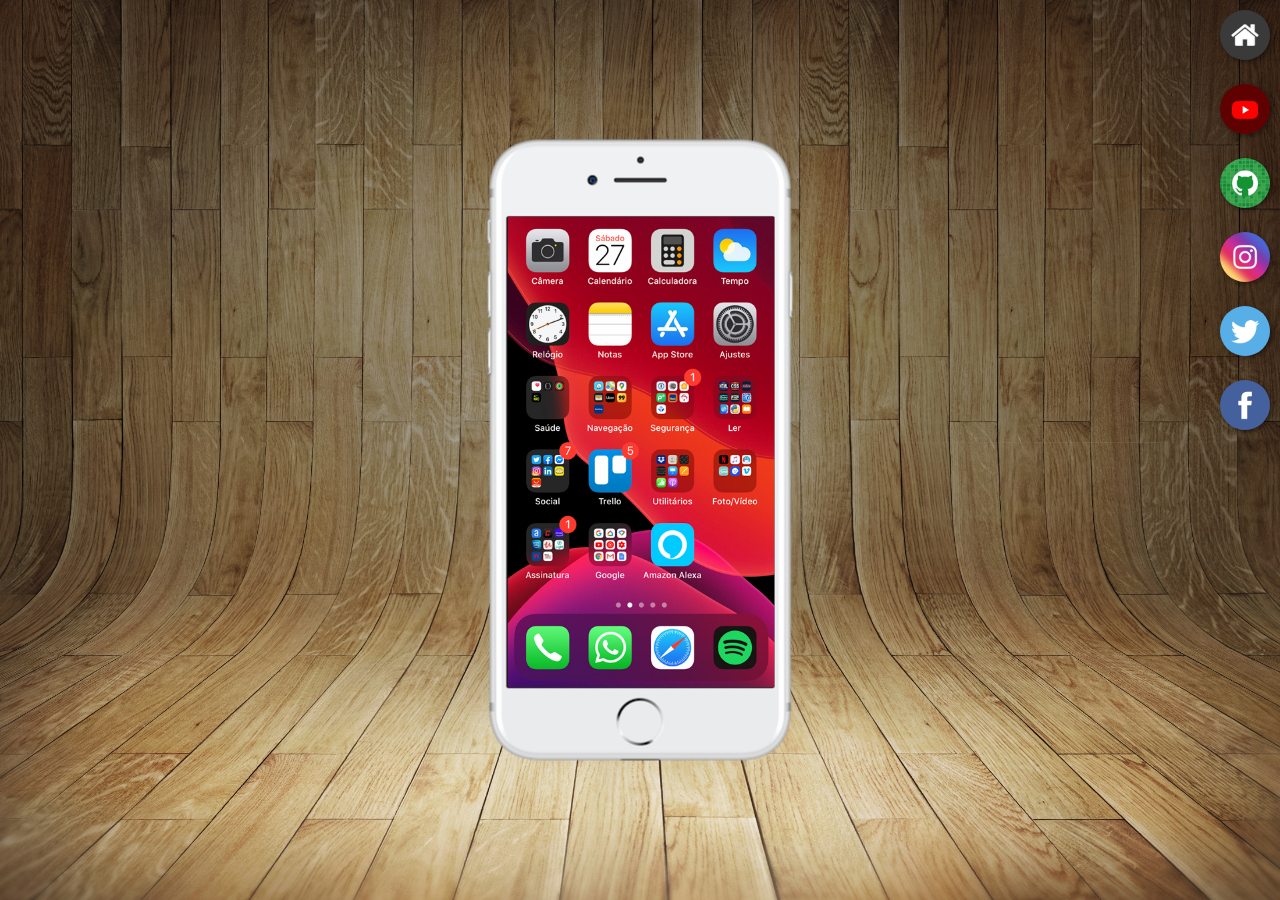
<file: index.html>
<!DOCTYPE html>
<html lang="pt-br">
<head>
    <meta charset="UTF-8">
    <meta name="viewport" content="width=device-width, initial-scale=1.0">
    <link rel="shortcut icon" href="imagens/favicon.ico" type="image/x-icon">
    <link rel="stylesheet" href="estilos/style.css">
    <title>projeto redes sociais</title>
</head>
<body>
    <main>
        <section id="telefone">
            <iframe src="home.html" name="tela" id="tela" frameborder="0">
                seu navegador não é compatível co isso
            </iframe>
        </section>
        
        <section id="redes">
            <a href="home.html" target="tela"><img src="imagens/imagens/logo-home.jpg" alt="home"></a><br>

            <a href="youtube.html" target="tela"><img src="imagens/imagens/logo-youtube.jpg" alt="tb"></a><br>


            <a href="#" target="tela"><img src="imagens/imagens/logo-github.jpg" alt="github"></a><br>

            <a href="#" target="tela"><img src="imagens/imagens/logo-instagram.jpg" alt="istagram"></a><br>

            <a href="#" target="tela"><img src="imagens/imagens/logo-twitter.jpg" alt="twitter"></a><br>

            <a href="#" target="tela"><img src="imagens/imagens/logo-facebook.jpg" alt="facebook"></a>

        </section>
    </main>
</body>
</html>
</file>
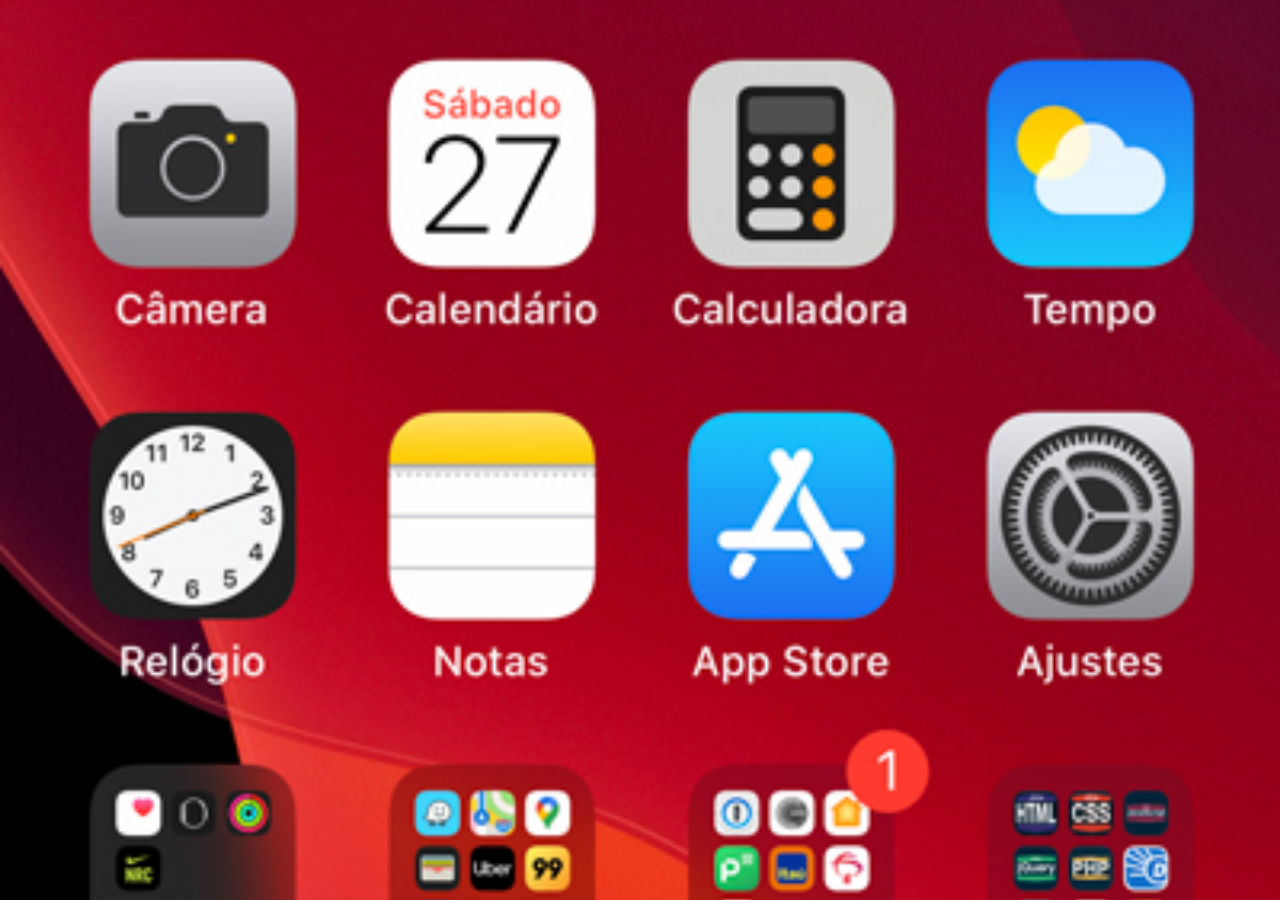
<file: home.html>
<!DOCTYPE html>
<html lang="pt-br">
<head>
    <meta charset="UTF-8">
    <meta name="viewport" content="width=device-width, initial-scale=1.0">
    <title>home</title>
    <style>
        *{
            margin: 0px;
            padding: 0px;

        }

        body{
            width: 100vw;
            height: 100vh;
            background: black url('imagens/imagens/tela-home.jpg') no-repeat top center;
            background-size: cover;

        }
    </style>
</head>
<body>
</body>
</html>
</file>
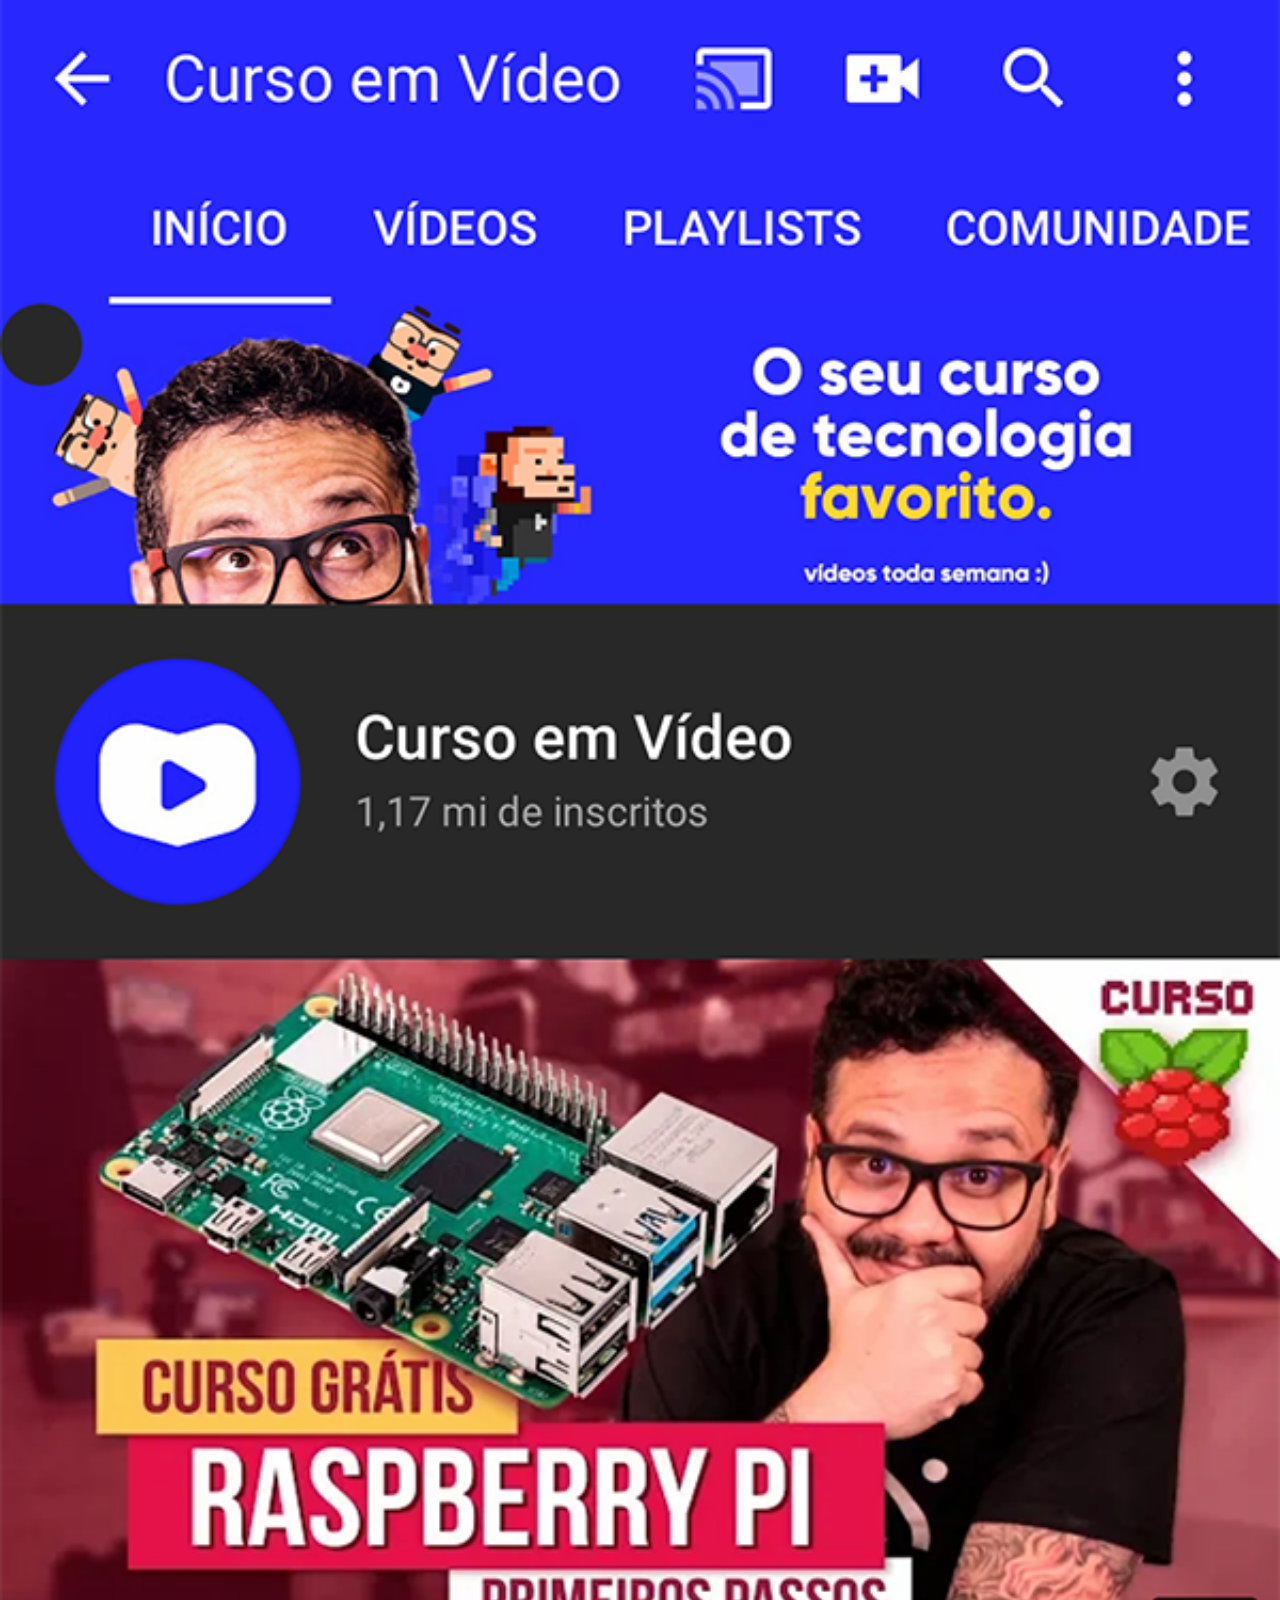
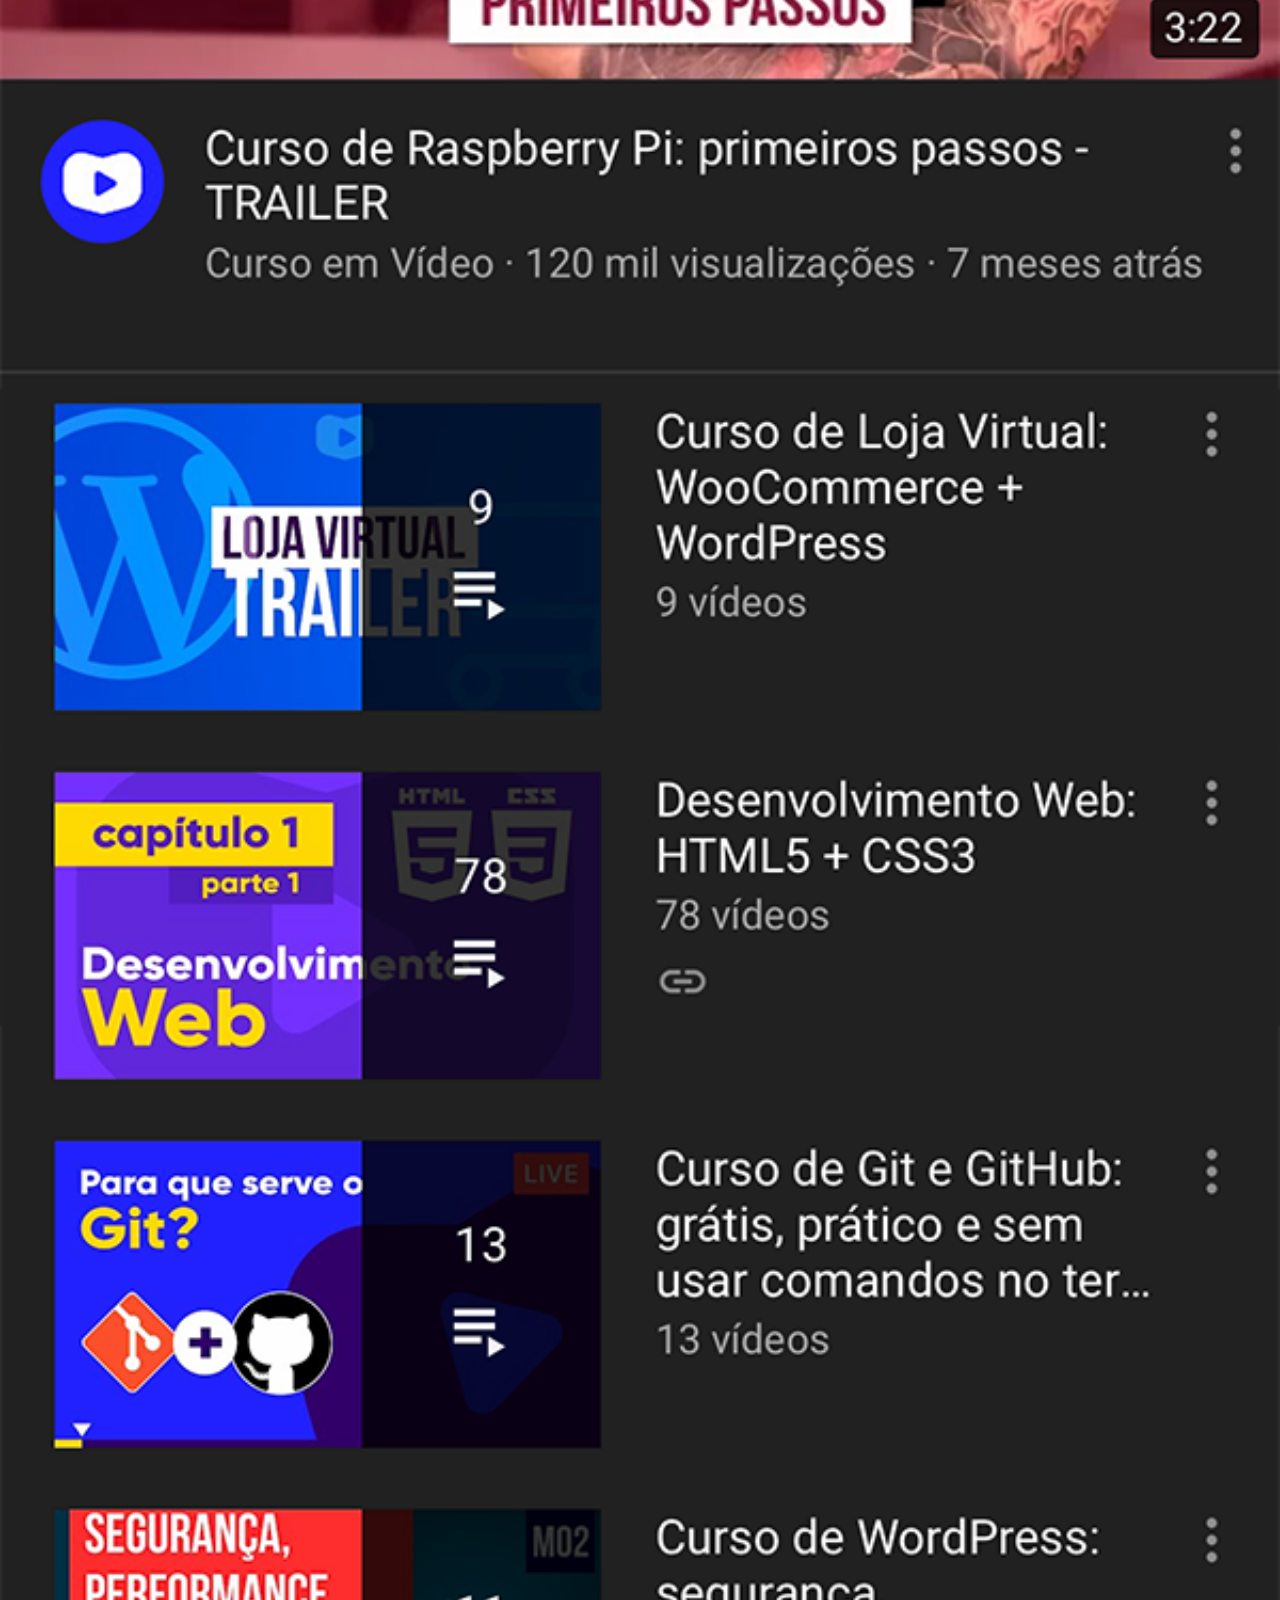
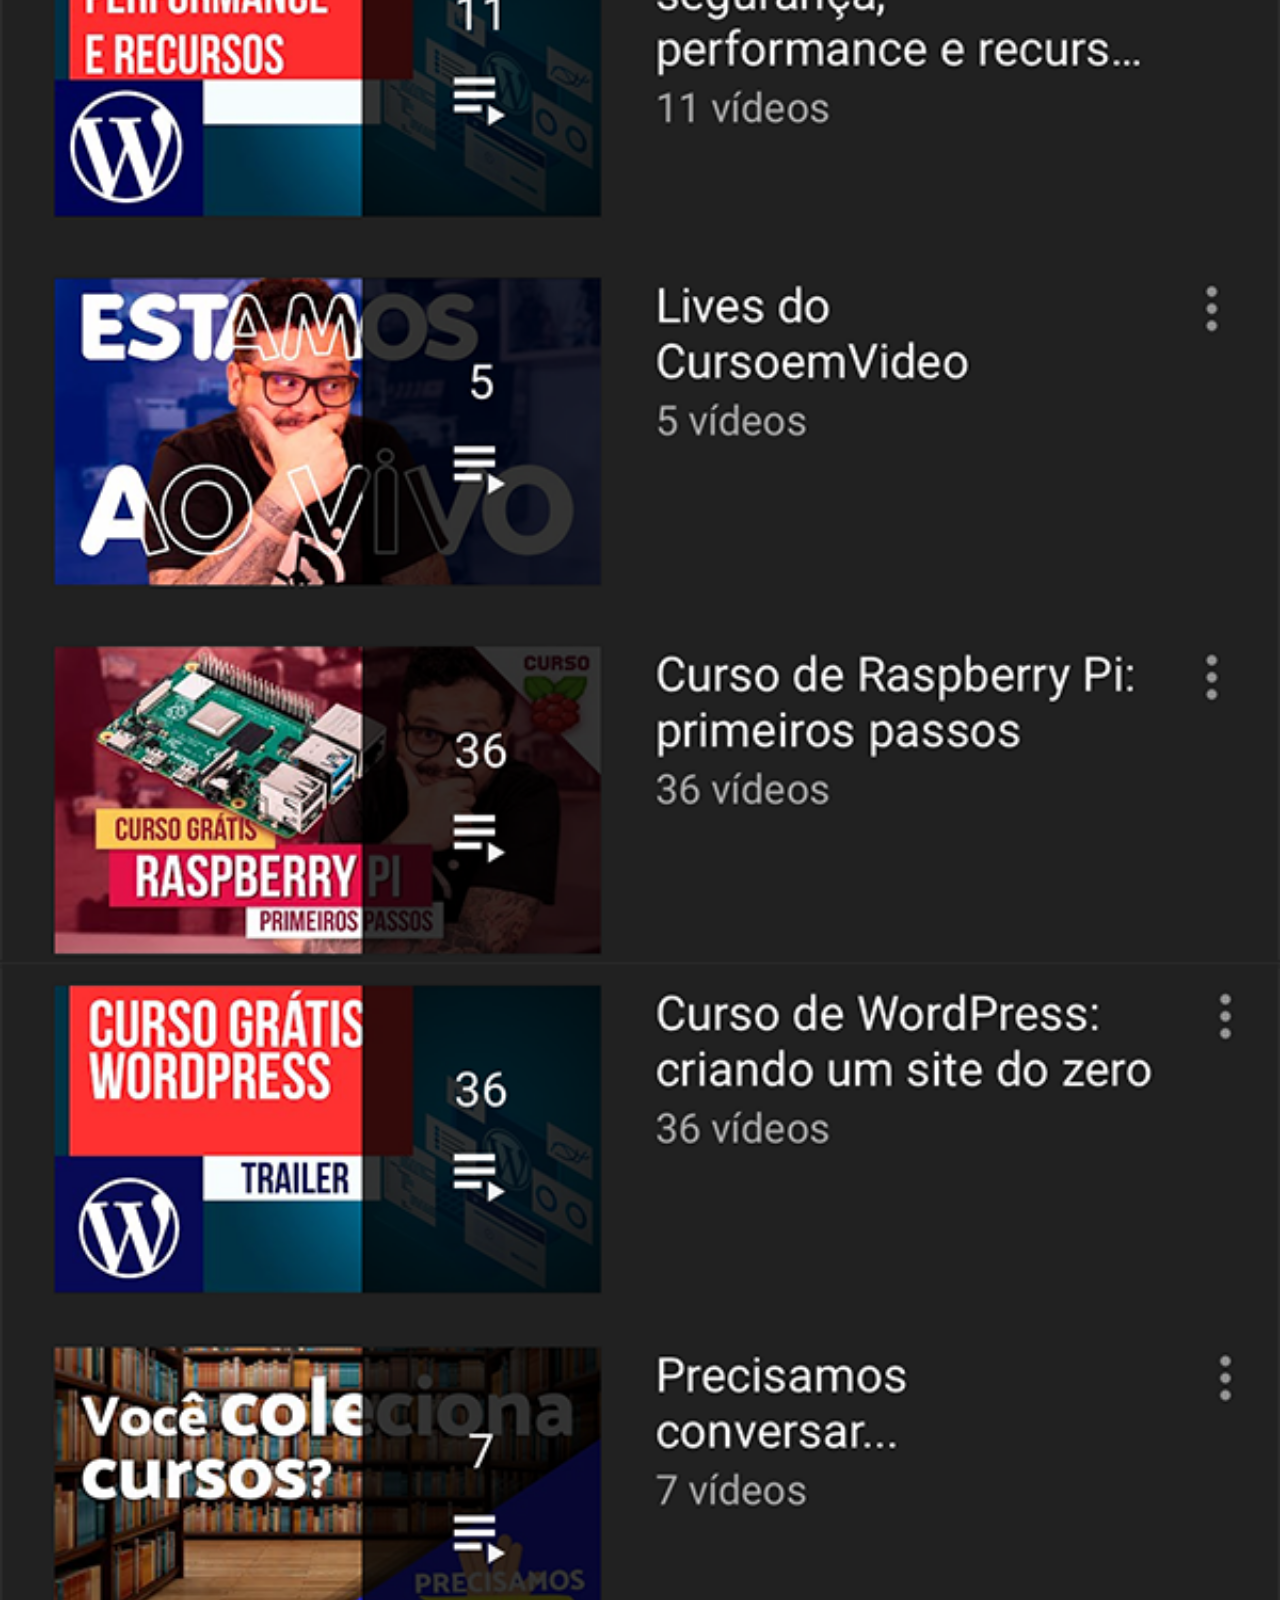
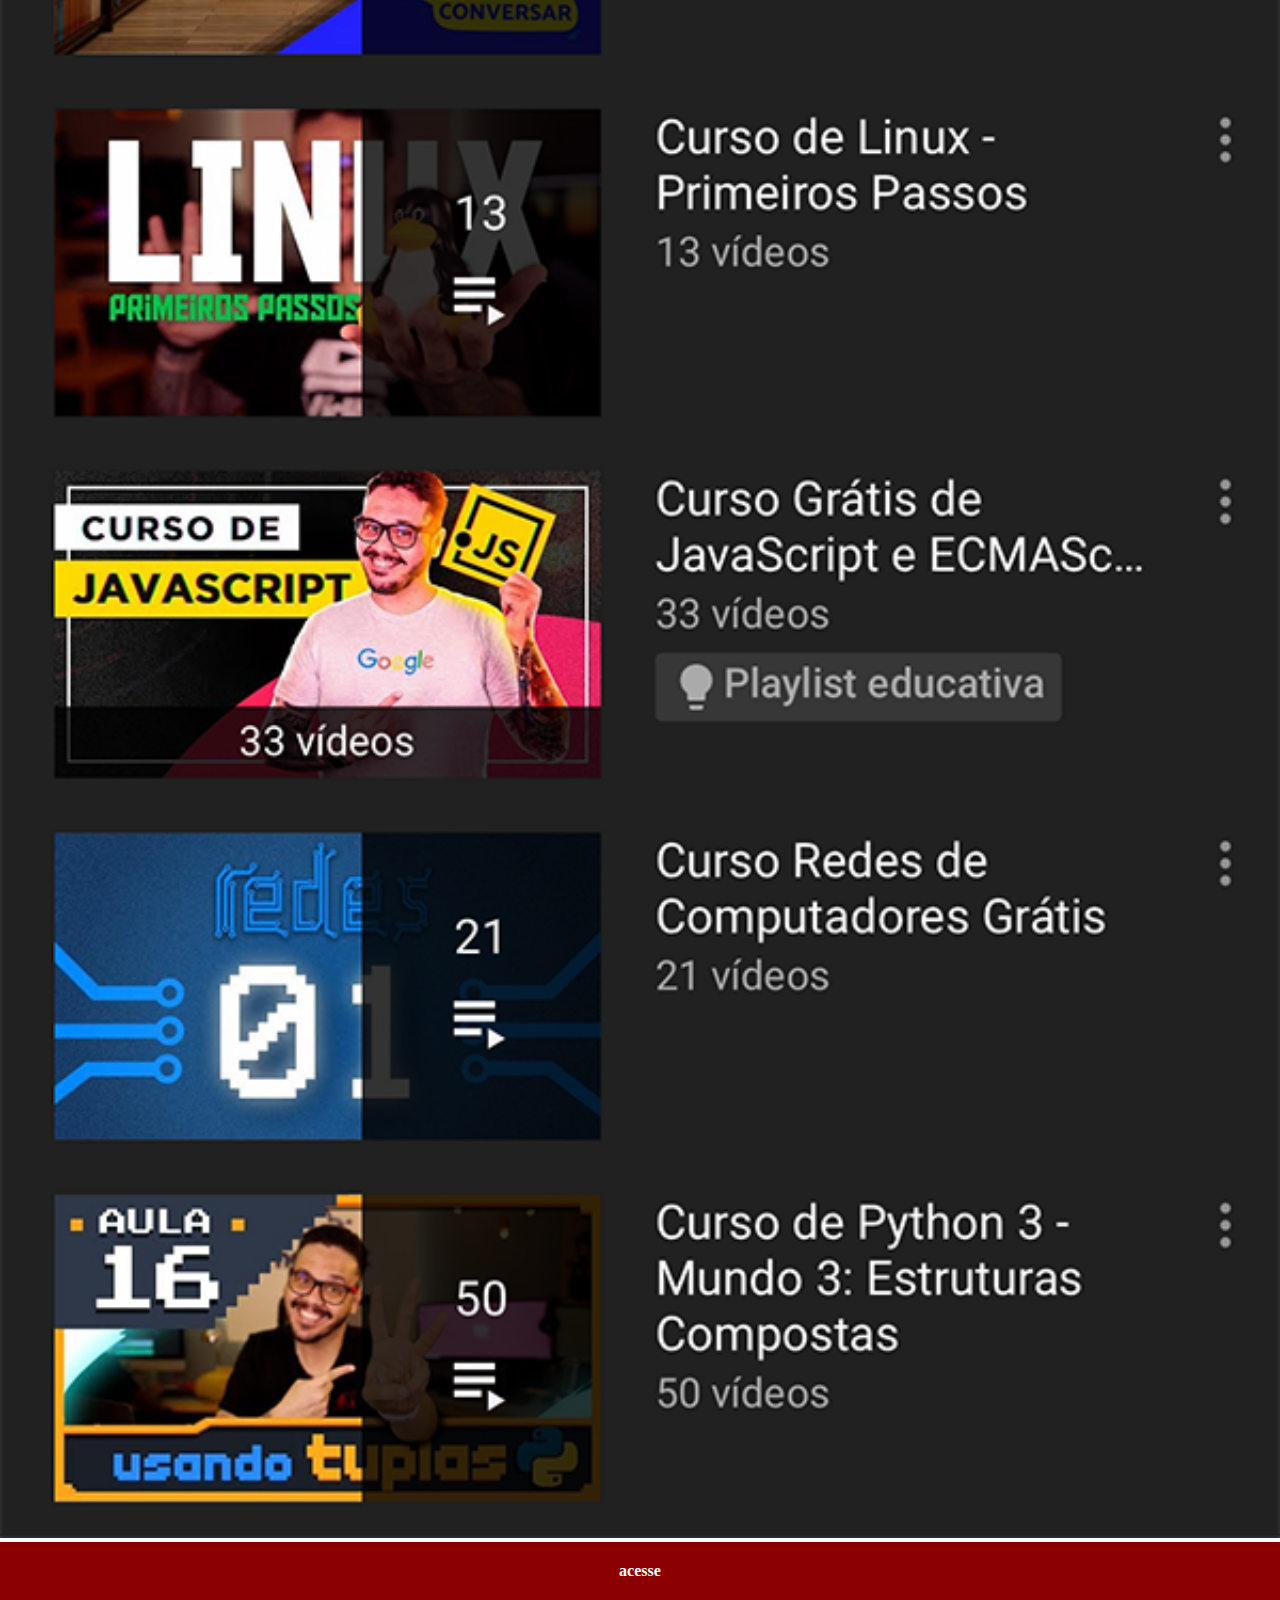
<file: youtube.html>
<!DOCTYPE html>
<html lang="pt-br">
<head>
    <meta charset="UTF-8">
    <meta name="viewport" content="width=device-width, initial-scale=1.0">
    <title>youtube</title>
    <style>
        *{
            margin: 0px;
            padding: 0px;
        }
        
        ::-webkit-scrollbar{
            width: 0px;
            height: 0px;
        }

        img{
            width: 100vw;

        }

        a{
            display: block;
            background-color: darkred;
            color: white;
            padding: 20px;
            text-align: center;
            font-weight: bold;
            text-decoration: none;
        }
    </style>
</head>
<body>
    <img src="imagens/imagens/tela-youtube.png" alt="youtube">
    <a href="https://www.youtube.com/results?search_query=curso+em+video" target="_blank">acesse</a>
</body>
</html>
</file>
<file: estilos/style.css>
@charset "UTF-8";

* {
    margin: 0px;
    padding: 0px;
    font-family: Arial, Helvetica, sans-serif;
}

html, body{
    height: 100vh;
    width: 100vw;
}

body{
    background: url(../imagens/imagens/fundo-madeira.jpg) no-repeat top center;
    background-size: cover;
    background-attachment: fixed;
}

main{
    position: relative;
    height: 100vh;
}

section#telefone{
    position: absolute;
    top: 50%;
    left: 50%;
    transform: translate(-50%, -50%);
    height: 627px;
    width: 311px;
    background: url('../imagens/imagens/frame-iphone.png') no-repeat;
}

iframe#tela{
    position: relative;
    top: 80px;
    left: 23px;
    width: 267px;
    height: 471px;
}
section#redes{
    text-align: right;
}
section#redes img{
    width: 50px;
    height: 50px;
    margin: 10px;
    border-radius: 50%;
    box-shadow: 2px 2px 5px rgba(0, 0, 0, 0.452);
    box-sizing: border-box;
}

section#redes img:hover{
    border: 2px solid #ffffffe5;
    transform: translate(-3px, -3px);
    box-shadow: 5px 5px 10px rgba(0, 0, 0, 0.600);
    transition: transform 0.5s, border 1s;
}
</file>
